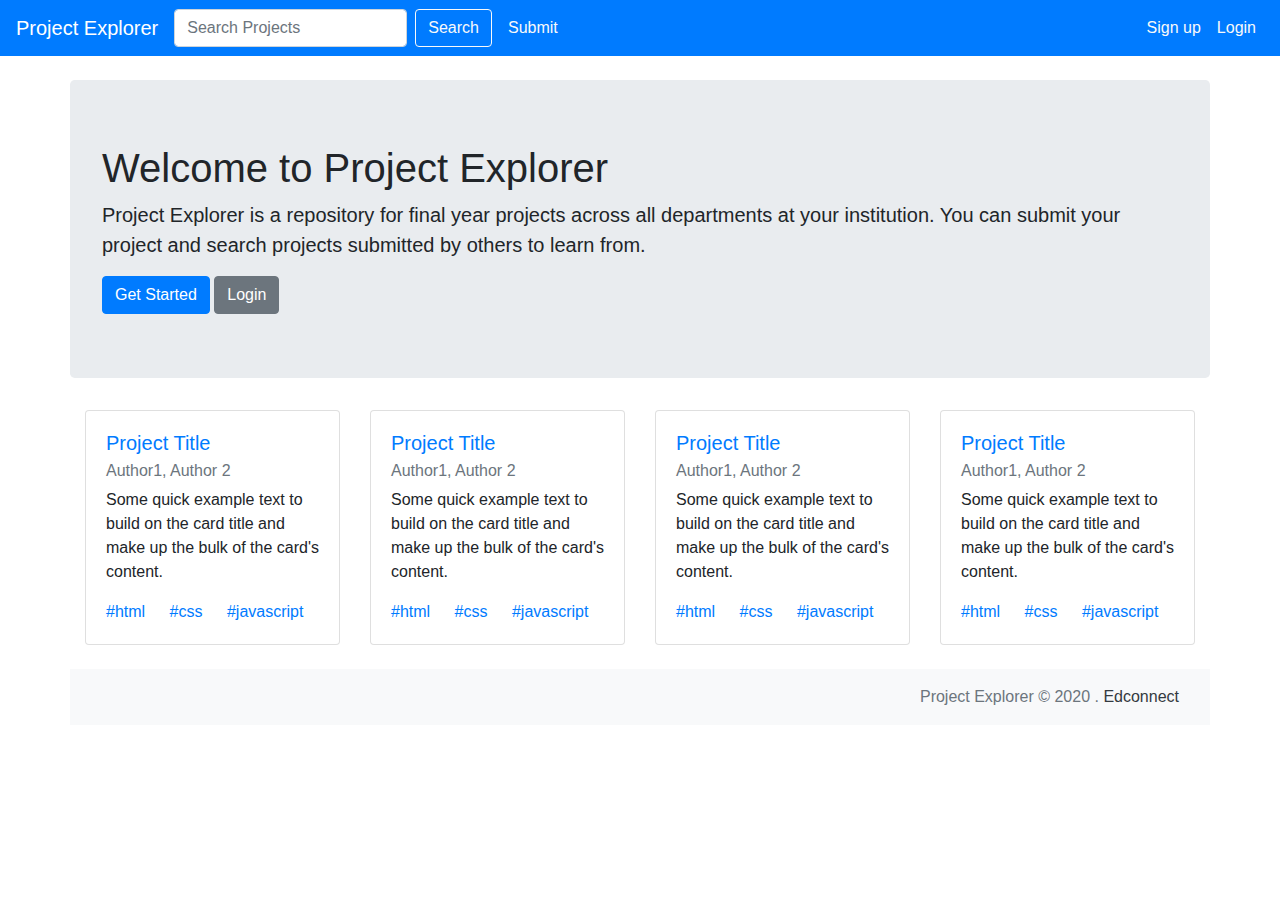
<file: app/public/project-explorer/index.html>
<!DOCTYPE html>
<html>

<head>
    <link rel="stylesheet" href="css/bootstrap.min.css">
</head>

<body>
    <header>
        <nav class="navbar navbar-expand-md navbar-primary fixed-top bg-primary text-white">
            <a class="navbar-brand">Project Explorer</a>
            <button class="navbar-toggler" type="button" data-toggle="collapse" data-target="#navbarsExampleDefault"
                aria-controls="navbarsExampleDefault" aria-expanded="false" aria-label="Toggle navigation">
                <span class="navbar-toggler-icon"></span>
            </button>
            <form name="searchForm" class="form-inline my-2 my-lg-0">
                <label class="sr-only" for="inlineFormInputName2">Search</label>
                <input type="text" class="form-control mr-sm-2" id="inlineFormInputName2" placeholder="Search Projects">
                <button type="button" class="btn btn-outline-light">Search</button>
                <a class="nav-link text-light" href="createproject.html">Submit</a>
            </form>
            <ul class="navbar-nav ml-auto">
                <li class="nav-item">
                    <a class="nav-link text-light" href="register.html">Sign up</a>
                </li>
                <li class="nav-item">
                    <a class="nav-link text-light" href="login.html">Login</a>
                </li>
            </ul>
        </nav>
    </header>


    <main>
        <div class="jumbotron container">
            <h1 class="display-5">Welcome to Project Explorer</h1>
            <p class="lead">Project Explorer is a repository for final year projects across all departments at your
                institution. You can submit your project and search projects submitted by others to learn from.</p>
            <a class="btn btn-primary" href="register.html">Get Started</a>
            <a class="btn btn-secondary" href="login.html">Login</a>
        </div>

        <div class="container">
            <div class="card-deck d-flex justify-content-between">
                <div class="card" style="width: 15rem;">
                    <div class="card-body">
                        <h5 class="card-title text-primary">Project Title</h5>
                        <h6 class=" card-subtitle mb-2 text-muted">Author1, Author 2</h6>
                        <p class="card-text">Some quick example text to build on the card title and make up the bulk of
                            the card's content.</p>
                        <a href="#" class="card-link">#html</a>
                        <a href="#" class="card-link">#css</a>
                        <a href="#" class="card-link">#javascript</a>
                    </div>
                </div>
                <div class="card" style="width: 15rem;">
                    <div class="card-body">
                        <h5 class="card-title text-primary">Project Title</h5>
                        <h6 class=" card-subtitle mb-2 text-muted">Author1, Author 2</h6>
                        <p class="card-text">Some quick example text to build on the card title and make up the bulk of
                            the card's content.</p>
                        <a href="#" class="card-link">#html</a>
                        <a href="#" class="card-link">#css</a>
                        <a href="#" class="card-link">#javascript</a>
                    </div>
                </div>
                <div class="card" style="width: 15rem;">
                    <div class="card-body">
                        <h5 class="card-title text-primary">Project Title</h5>
                        <h6 class=" card-subtitle mb-2 text-muted">Author1, Author 2</h6>
                        <p class="card-text">Some quick example text to build on the card title and make up the bulk of
                            the card's content.</p>
                        <a href="#" class="card-link">#html</a>
                        <a href="#" class="card-link">#css</a>
                        <a href="#" class="card-link">#javascript</a>
                    </div>
                </div>
                <div class="card" style="width: 15rem;">
                    <div class="card-body">
                        <h5 class="card-title text-primary">Project Title</h5>
                        <h6 class=" card-subtitle mb-2 text-muted">Author1, Author 2</h6>
                        <p class="card-text">Some quick example text to build on the card title and make up the bulk of
                            the card's content.</p>
                        <a href="#" class="card-link">#html</a>
                        <a href="#" class="card-link">#css</a>
                        <a href="#" class="card-link">#javascript</a>
                    </div>
                </div>
            </div>
        </div>
        </div>
        <footer class=" container bg-light text-muted text-lg-start">
            <div class="text-right p-3 mt-4">
                Project Explorer © 2020 .
                <a class="text-dark" target="blank" href="https://edconnect.ng/">Edconnect</a>
            </div>
        </footer>
    </main>
</body>

</html>
</file>
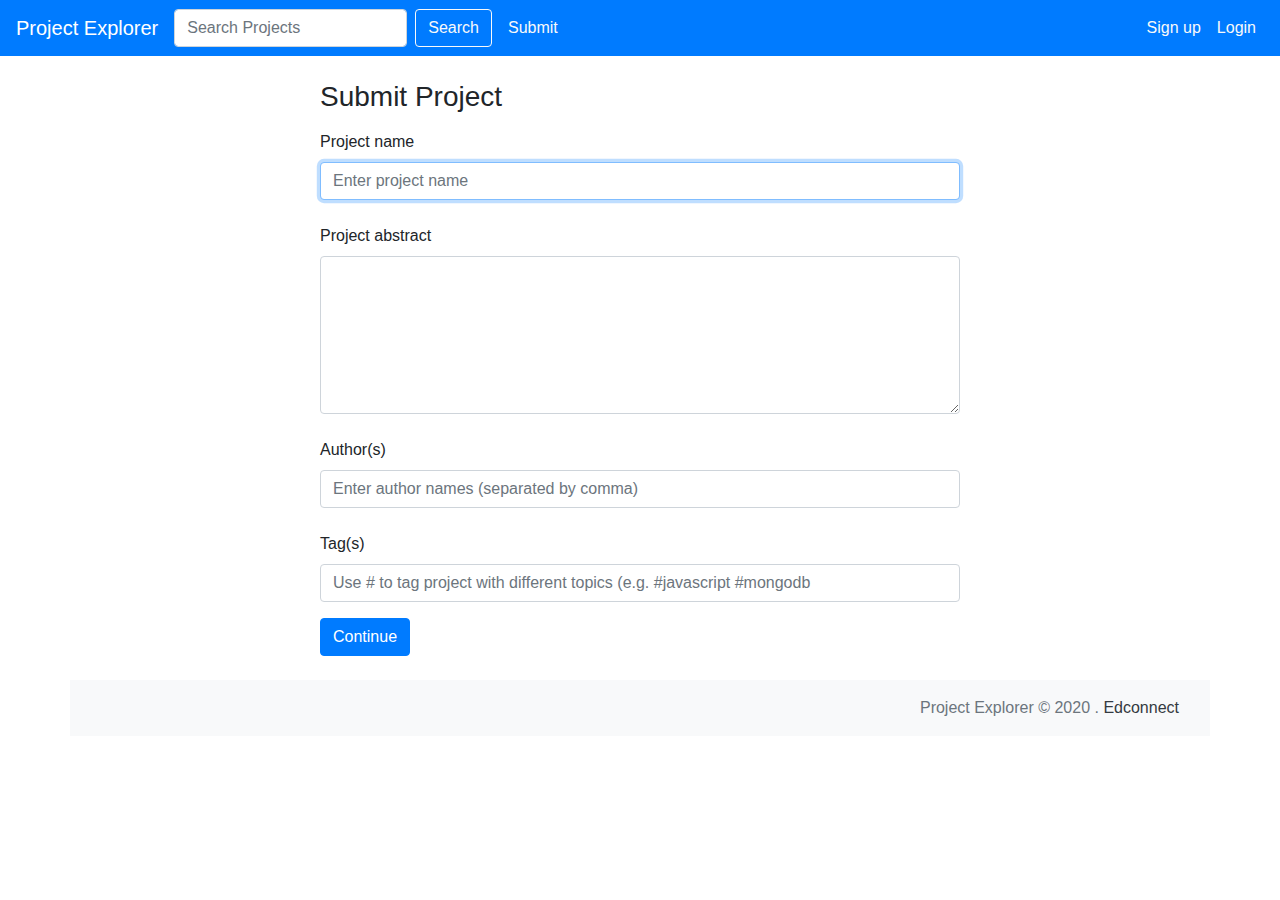
<file: app/public/project-explorer/createproject.html>
<!DOCTYPE html>
<html>

<head>
    <link rel="stylesheet" href="css/bootstrap.min.css">
    <style>
        h3 {
            margin-top: 80px;
        }
    </style>

</head>

<body>
    <header>
        <nav class="navbar navbar-expand-md navbar-primary fixed-top bg-primary text-white">
            <a class="navbar-brand">Project Explorer</a>
            <button class="navbar-toggler" type="button" data-toggle="collapse" data-target="#navbarsExampleDefault"
                aria-controls="navbarsExampleDefault" aria-expanded="false" aria-label="Toggle navigation">
                <span class="navbar-toggler-icon"></span>
            </button>
            <form name="searchForm" class="form-inline my-2 my-lg-0">
                <label class="sr-only" for="inlineFormInputName2">Search</label>
                <input type="text" class="form-control mr-sm-2" id="inlineFormInputName2" placeholder="Search Projects">
                <button type="button" class="btn btn-outline-light">Search</button>
                <a class="nav-link text-light" href="createproject.html">Submit</a>
            </form>
            <ul class="navbar-nav ml-auto">
                <li class="nav-item">
                    <a class="nav-link text-light" href="register.html">Sign up</a>
                </li>
                <li class="nav-item">
                    <a class="nav-link text-light" href="login.html">Login</a>
                </li>
            </ul>
        </nav>
    </header>
    <main>
        <form>
            <div class="form-group mx-auto w-50 mt-4">
                <h3 class="h3 mb-3 font-weight-normal">Submit Project</h3>
                <label class="form-label">Project name</label>
                <input type="text" class="form-control" name="name" placeholder="Enter project name" required autofocus>
            </div>
            <div class="form-group mx-auto w-50 mt-4">
                <label class="form-label">Project abstract</label>
                <textarea class="form-control" name="abstract" rows="6">
                        </textarea>
            </div>
            <div class="form-group mx-auto w-50 mt-4">
                <label class="form-label">Author(s)</label>
                <input type="text" class="form-control" name="authors"
                    placeholder="Enter author names (separated by comma)" autofocus>
            </div>
            <div class="form-group mx-auto w-50 mt-4">
                <label class="form-label">Tag(s)</label>
                <input type="text" class="form-control" name="tags"
                    placeholder="Use # to tag project with different topics (e.g. #javascript #mongodb" autofocus>
            </div>
            <div class="form-group mx-auto w-50">
                <button type="submit" class="btn btn-primary">Continue</button>
            </div>

        </form>
    </main>
    <footer class=" container bg-light text-muted text-lg-start">
        <div class="text-right p-3 mt-4">
            Project Explorer © 2020 .
            <a class="text-dark" target="blank" href="https://edconnect.ng/">Edconnect</a>
        </div>
    </footer>
</body>

</html>
</file>
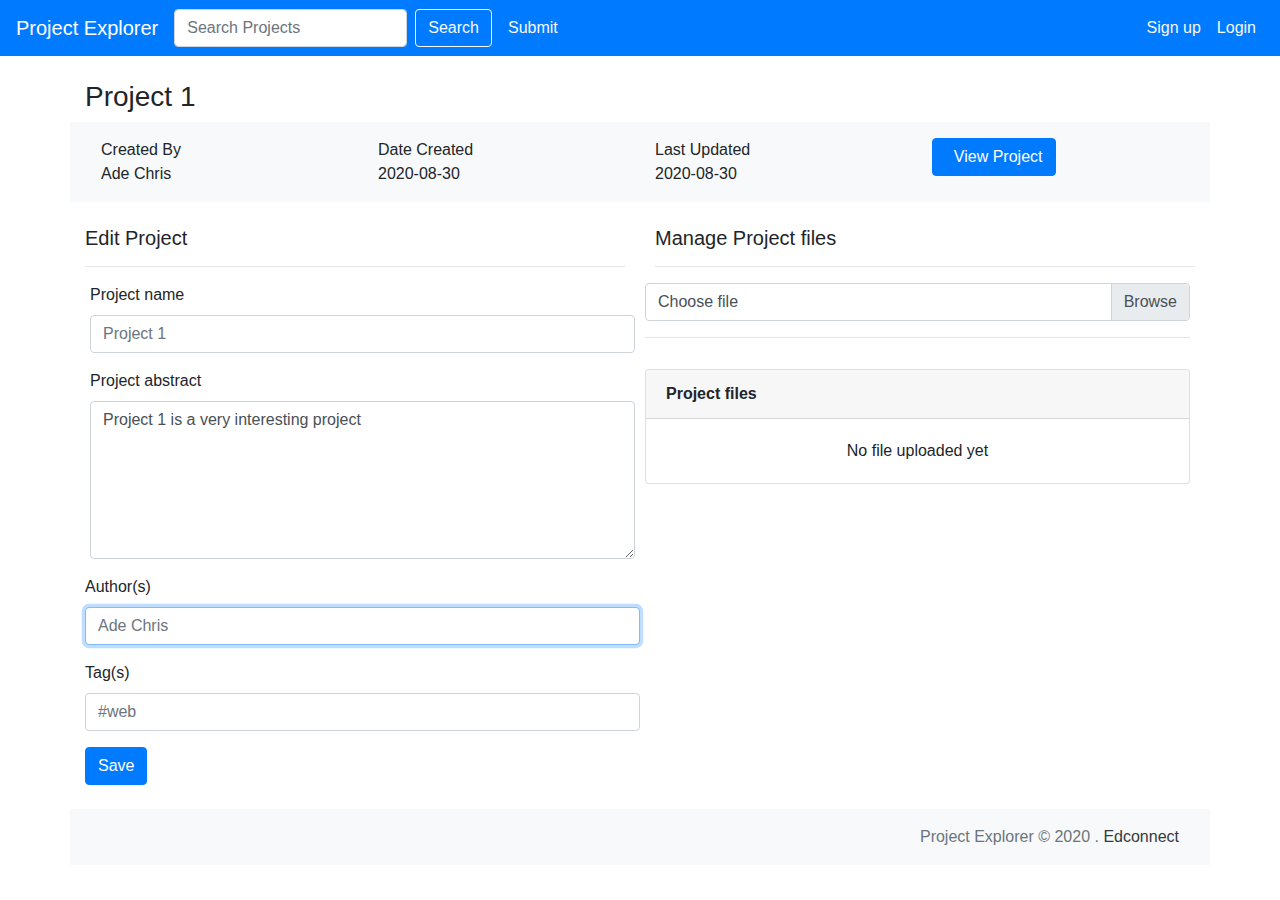
<file: app/public/project-explorer/editproject.html>
<!DOCTYPE html>
<html>

<head>
    <link rel="stylesheet" href="css/bootstrap.min.css">
    <style>
        .h3 {
            margin-top: 80px;
        }

        .col>p {
            margin-bottom: 0;
        }
    </style>
</head>

<body>
    <header>
        <nav class="navbar navbar-expand-md navbar-primary fixed-top bg-primary text-white">
            <a class="navbar-brand">Project Explorer</a>
            <button class="navbar-toggler" type="button" data-toggle="collapse" data-target="#navbarsExampleDefault"
                aria-controls="navbarsExampleDefault" aria-expanded="false" aria-label="Toggle navigation">
                <span class="navbar-toggler-icon"></span>
            </button>
            <form name="searchForm" class="form-inline my-2 my-lg-0">
                <label class="sr-only" for="inlineFormInputName2">Search</label>
                <input type="text" class="form-control mr-sm-2" id="inlineFormInputName2" placeholder="Search Projects">
                <button type="button" class="btn btn-outline-light">Search</button>
                <a class="nav-link text-light" href="createproject.html">Submit</a>
            </form>
            <ul class="navbar-nav ml-auto">
                <li class="nav-item">
                    <a class="nav-link text-light" href="register.html">Sign up</a>
                </li>
                <li class="nav-item">
                    <a class="nav-link text-light" href="login.html">Login</a>
                </li>
            </ul>
        </nav>
    </header>

    <main>
        <section class="container">
            <h3 class="h3">Project 1</h3>
            <div class="row bg-light p-3">
                <div class="col">
                    <p>Created By</p>
                    <p>Ade Chris</p>
                </div>
                <div class="col">
                    <p>Date Created</p>
                    <p>2020-08-30</p>
                </div>
                <div class="col">
                    <p>Last Updated</p>
                    <p>2020-08-30</p>
                </div>
                <div class="col">
                    <a class="btn btn-primary d-flex justify-content-end w-50" href="viewproject.html"
                        role="button">View Project</a>
                </div>
            </div>
        </section>

        <section class="container mt-4">
            <div class="row">
                <div class="col">
                    <h5>Edit Project</h5>
                    <hr />
                </div>
                <div class="col">
                    <h5>Manage Project files</h5>
                    <hr />
                </div>
            </div>
            <form>
                <div class="form-row w-100 mx-auto">
                    <div class="form-group col-6">
                        <label class="form-label">Project name</label>
                        <input type="text" class="form-control" name="name" placeholder="Project 1">
                    </div>
                    <div class="form-group col-6">
                        <div class="custom-file">
                            <input type="file" class="custom-file-input">
                            <label class="custom-file-label">Choose file</label>
                            <hr />
                        </div>
                    </div>
                    <div class="form-group col-6">
                        <label class="form-label">Project abstract</label>
                        <textarea type="text" class="form-control" name="abstract"
                            rows="6">Project 1 is a very interesting project</textarea>
                    </div>
                    <div class="form-group col-6">
                        <div class="card">
                            <div class="card-header font-weight-bold">
                                Project files
                            </div>
                            <div class="card-body">
                                <p class="card-text text-center">No file uploaded yet</p>
                            </div>
                        </div>
                    </div>
                </div>
                <div class="form-group w-50">
                    <label class="form-label">Author(s)</label>
                    <input type="text" class="form-control" name="authors" placeholder="Ade Chris" autofocus>
                </div>
                <div class="form-group w-50 ">
                    <label class="form-label">Tag(s)</label>
                    <input type="text" class="form-control" name="tags" placeholder="#web" autofocus>
                </div>
                <div class="form-group  w-50">
                    <button type="submit" class="btn btn-primary">Save</button>
                </div>

            </form>

        </section>
    </main>
    <footer class=" container bg-light text-muted text-lg-start">
        <div class="text-right p-3 mt-4">
            Project Explorer © 2020 .
            <a class="text-dark" target="blank" href="https://edconnect.ng/">Edconnect</a>
        </div>
    </footer>
</body>

</html>
</file>
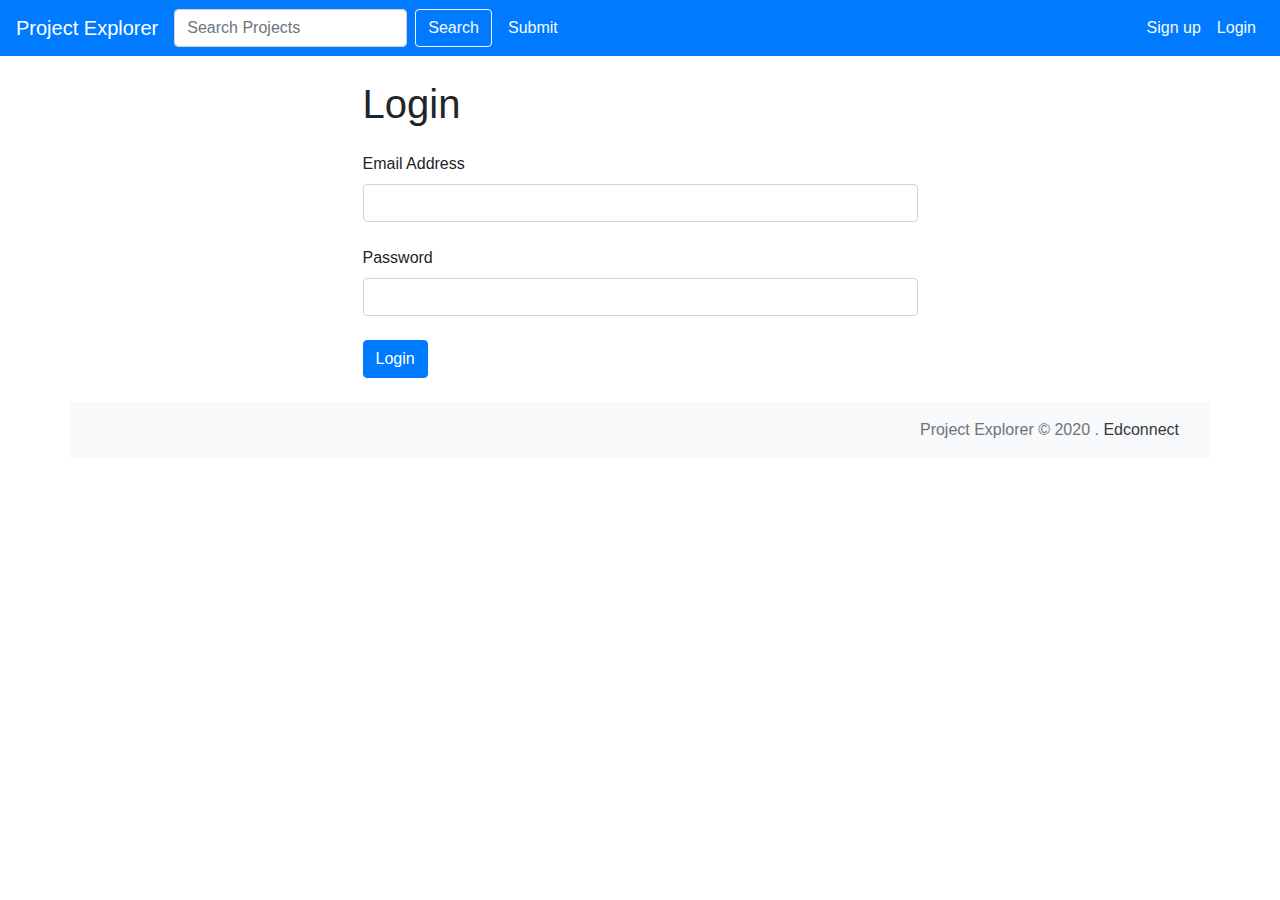
<file: app/public/project-explorer/login.html>
<!DOCTYPE html>
<html>

<head>
    <link rel="stylesheet" href="css/bootstrap.min.css">
</head>

<body>
    <header>
        <nav class="navbar navbar-expand-md navbar-primary fixed-top bg-primary text-white">
            <a class="navbar-brand">Project Explorer</a>
            <button class="navbar-toggler" type="button" data-toggle="collapse" data-target="#navbarsExampleDefault"
                aria-controls="navbarsExampleDefault" aria-expanded="false" aria-label="Toggle navigation">
                <span class="navbar-toggler-icon"></span>
            </button>
            <form name="searchForm" class="form-inline my-2 my-lg-0">
                <label class="sr-only" for="inlineFormInputName2">Search</label>
                <input type="text" class="form-control mr-sm-2" id="inlineFormInputName2" placeholder="Search Projects">
                <button type="button" class="btn btn-outline-light">Search</button>
                <a class="nav-link text-light" href="createproject.html">Submit</a>
            </form>
            <ul class="navbar-nav ml-auto">
                <li class="nav-item">
                    <a class="nav-link text-light" href="register.html">Sign up</a>
                </li>
                <li class="nav-item">
                    <a class="nav-link text-light" href="login.html">Login</a>
                </li>
            </ul>
        </nav>
    </header>

    <main>
        <form class="container">
            <h1 class="form-group mx-auto w-50 mt-4">Login</h1>
            <div class="form-group mx-auto w-50 mt-4">
                <label class="form-label"> Email Address </label>
                <input class="form-control" name="email" type="email" />
            </div>
            <div class="form-group mx-auto w-50 mt-4">
                <label class="form-label"> Password </label>
                <input class="form-control" name="password" type="password" />
            </div>
            <div class="form-group mx-auto w-50 mt-4">
                <button type="submit" class="btn btn-primary">Login</button>
            </div>
        </form>
        <footer class="container bg-light text-muted text-lg-start">
            <div class="text-right p-3 mt-4">
                Project Explorer © 2020 .
                <a class="text-dark" target="blank" href="https://edconnect.ng/">Edconnect</a>
            </div>
        </footer>
    </main>
</body>

</html>
</file>
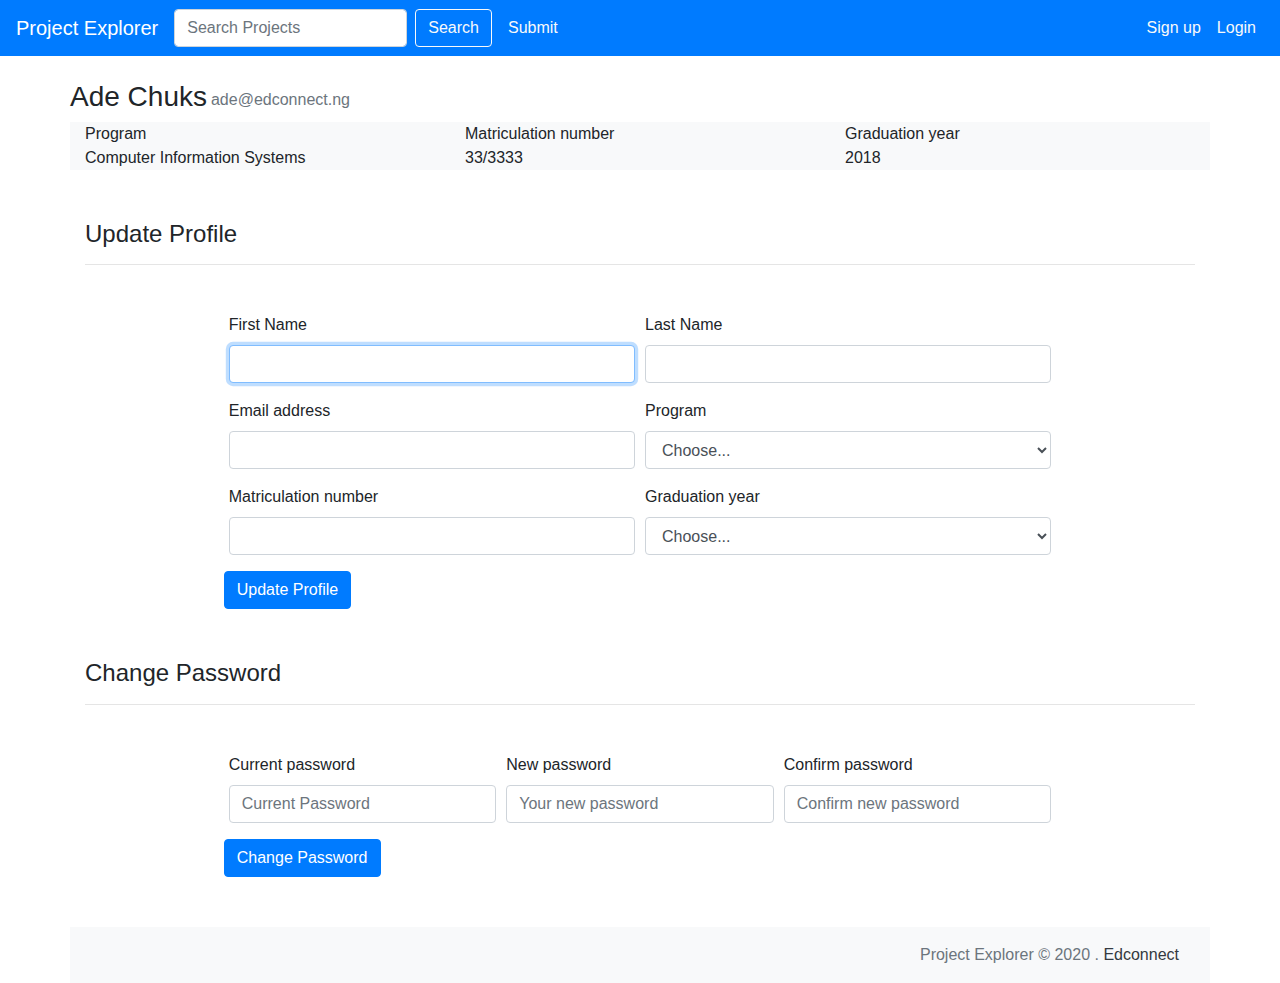
<file: app/public/project-explorer/profile.html>
<!DOCTYPE html>
<html>

<head>
    <link rel="stylesheet" href="css/bootstrap.min.css">
    <style>
        .col>p {
            margin-bottom: 0;
        }

        .container {
            margin-top: 50px;
        }
    </style>
</head>

<body>
    <header>
        <nav class="navbar navbar-expand-md navbar-primary fixed-top bg-primary text-white">
            <a class="navbar-brand">Project Explorer</a>
            <button class="navbar-toggler" type="button" data-toggle="collapse" data-target="#navbarsExampleDefault"
                aria-controls="navbarsExampleDefault" aria-expanded="false" aria-label="Toggle navigation">
                <span class="navbar-toggler-icon"></span>
            </button>
            <form name="searchForm" class="form-inline my-2 my-lg-0">
                <label class="sr-only" for="inlineFormInputName2">Search</label>
                <input type="text" class="form-control mr-sm-2" id="inlineFormInputName2" placeholder="Search Projects">
                <button type="button" class="btn btn-outline-light">Search</button>
                <a class="nav-link text-light" href="createproject.html">Submit</a>
            </form>
            <ul class="navbar-nav ml-auto">
                <li class="nav-item">
                    <a class="nav-link text-light" href="register.html">Sign up</a>
                </li>
                <li class="nav-item">
                    <a class="nav-link text-light" href="login.html">Login</a>
                </li>
            </ul>
        </nav>
    </header>
    <main>
        <div class="container">
            <div class="row">
                <span class="h3">Ade Chuks</span>
                <span class="text-muted mt-2 ml-1">ade@edconnect.ng</span>
            </div>
            <div class="row bg-light">
                <div class="col">
                    <p>Program</p>
                    <p>Computer Information Systems</p>
                </div>
                <div class="col">
                    <p>Matriculation number</p>
                    <p>33/3333</p>
                </div>
                <div class="col">
                    <p>Graduation year</p>
                    <p>2018</p>
                </div>
            </div>
        </div>

        <div class="container">
            <h4>Update Profile</h4>
            <hr />
            <form class="form-signup mt-5">
                <div class="form-row w-75 mx-auto">
                    <div class="form-group col-6">
                        <label class="form-label">First Name</label>
                        <input type="text" class="form-control" name="firstName" required autofocus>
                    </div>
                    <div class="form-group col-6">
                        <label class="form-label">Last Name</label>
                        <input type="text" class="form-control" name="lastName" required autofocus>
                    </div>
                    <div class="form-group col-6">
                        <label for="inputEmail" class="form-label">Email address</label>
                        <input type="email" name="email" id="inputEmail" class="form-control" required autofocus>
                    </div>
                    <div class="form-group col-6">
                        <label class="form-label">Program</label>
                        <select class="form-control" name="program">
                            <option selected>
                                Choose...
                            </option>
                            <option value="computer_science">Computer Science</option>
                            <option value="computer_information_systems">Computer Information Systems</option>
                            <option value="computer_technology">Computer Technology</option>
                        </select>
                    </div>
                    <div class="form-group col-6">
                        <label class="form-label">Matriculation number</label>
                        <input type="text" class="form-control" name="matricNumber" required autofocus>
                    </div>
                    <div class="form-group col-6">
                        <label class="form-label">Graduation year</label>
                        <select class="form-control" name="graduationYear">
                            <option selected>
                                Choose...
                            </option>
                            <option value="2013">2013</option>
                            <option value="2014">2014</option>
                            <option value="2015">2015</option>
                            <option value="2016">2016</option>
                            <option value="2017">2017</option>
                            <option value="2018">2018</option>
                            <option value="2019">2019</option>
                            <option value="2020">2020</option>
                        </select>
                    </div>

                </div>
                <div class="form-group mx-auto w-75">
                    <button type="submit" class="btn btn-primary">Update Profile</button>
                </div>
            </form>
        </div>

        <div class="container">
            <h4>Change Password</h4>
            <hr />
            <form class="form-signup mt-5">
                <div class="form-row w-75 mx-auto">
                    <div class="form-group col">
                        <label for="inputPassword" class="form-label"> Current password</label>
                        <input type="password" name="currentPassword" id="inputPassword" class="form-control"
                            placeholder="Current Password" required>
                    </div>
                    <div class="form-group col">
                        <label for="inputPassword" class="form-label"> New password</label>
                        <input type="password" name="newPassword" id="inputPassword" class="form-control"
                            placeholder="Your new password" required>
                    </div>
                    <div class="form-group col">
                        <label for="inputPassword" class="form-label"> Confirm password</label>
                        <input type="password" name="confirmPassword" id="inputPassword" class="form-control"
                            placeholder="Confirm new password" required>
                    </div>
                </div>
                <div class="form-group mx-auto w-75">
                    <button type="submit" class="btn btn-primary">Change Password</button>
                </div>
            </form>

        </div>

    </main>
    <footer class=" container bg-light text-muted text-lg-start">
        <div class="text-right p-3 mt-4">
            Project Explorer © 2020 .
            <a class="text-dark" target="blank" href="https://edconnect.ng/">Edconnect</a>
        </div>
    </footer>
</body>

</html>
</file>
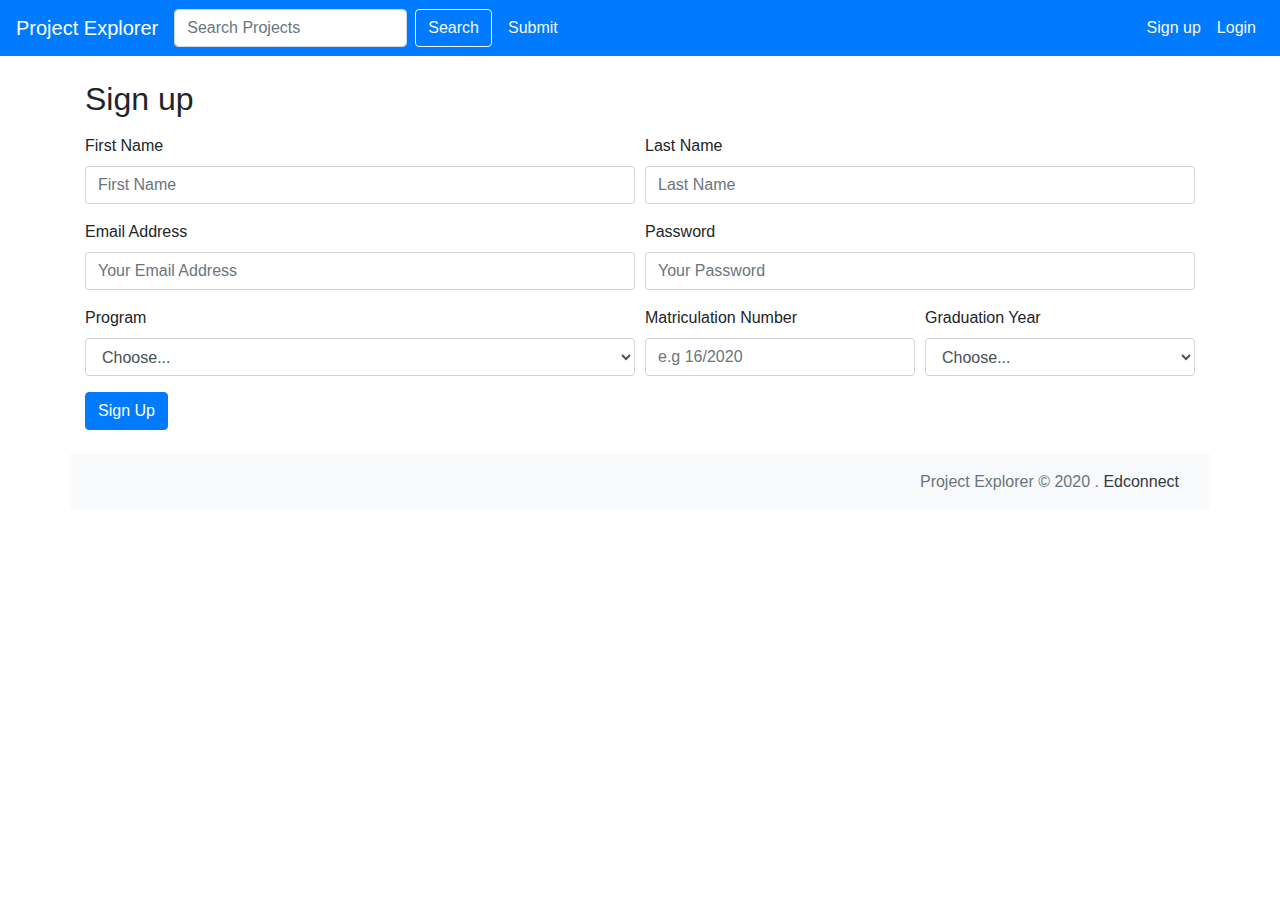
<file: app/public/project-explorer/register.html>
<!DOCTYPE html>
<html>

<head>
    <link rel="stylesheet" href="css/bootstrap.min.css">
</head>

<body>
    <header>
        <nav class="navbar navbar-expand-md navbar-primary fixed-top bg-primary text-white">
            <a class="navbar-brand">Project Explorer</a>
            <button class="navbar-toggler" type="button" data-toggle="collapse" data-target="#navbarsExampleDefault"
                aria-controls="navbarsExampleDefault" aria-expanded="false" aria-label="Toggle navigation">
                <span class="navbar-toggler-icon"></span>
            </button>
            <form name="searchForm" class="form-inline my-2 my-lg-0">
                <label class="sr-only" for="inlineFormInputName2">Search</label>
                <input type="text" class="form-control mr-sm-2" id="inlineFormInputName2" placeholder="Search Projects">
                <button type="button" class="btn btn-outline-light">Search</button>
                <a class="nav-link text-light" href="createproject.html">Submit</a>
            </form>
            <ul class="navbar-nav ml-auto">
                <li class="nav-item">
                    <a class="nav-link text-light" href="register.html">Sign up</a>
                </li>
                <li class="nav-item">
                    <a class="nav-link text-light" href="login.html">Login</a>
                </li>
            </ul>
        </nav>
    </header>
    <main>
        <form class="container mx-auto mt-5">
            <h2 class="form-group mx-auto font-weight-normal">Sign up</h2>
            <div class="form-row">
                <div class="form-group col-md-6">
                    <label class="form-label">First Name</label>
                    <input class="form-control" type="text" name="firstName" placeholder="First Name">
                </div>
                <div class="form-group col-md-6">
                    <label class="form-label">Last Name</label>
                    <input class="form-control" type="text" name="lastName" placeholder="Last Name">
                </div>
            </div>
            <div class="form-row">
                <div class="form-group col-md-6">
                    <label class="form-label">Email Address</label>
                    <input class="form-control" type="email" name="email" placeholder="Your Email Address">
                </div>
                <div class="form-group col-md-6">
                    <label class="form-label">Password</label>
                    <input class="form-control" type="password" name="password" placeholder="Your Password">
                </div>
            </div>
            <div class="form-row">
                <div class="form-group col-md-6">
                    <label class="form-label">Program </label>
                    <select class="form-control" name="program">
                        <option selected>
                            Choose...
                        </option>
                        <option value="computer_science">Computer Science</option>
                        <option value="computer_information_systems">Computer Information Systems</option>
                        <option value="computer_technology">Computer Technology</option>
                    </select>
                </div>
                <div class="form-group col-md-3">
                    <label class="form-label" for="matricNumber">Matriculation Number</label>
                    <input class="form-control" type="text" name="matricNumber" placeholder="e.g 16/2020">
                </div>
                <div class="form-group col-md-3">
                    <label class="form-label">Graduation Year </label>
                    <select class="form-control" name="graduationYear">
                        <option selected>
                            Choose...
                        </option>
                        <option value="2013">2013</option>
                        <option value="2014">2014</option>
                        <option value="2015">2015</option>
                        <option value="2016">2016</option>
                        <option value="2017">2017</option>
                        <option value="2018">2018</option>
                        <option value="2019">2019</option>
                        <option value="2020">2020</option>
                    </select>
                </div>

            </div>
            <div class="form-group mx-auto">
                <button type="submit" class="btn btn-primary">Sign Up</button>
            </div>
        </form>
        <footer class=" container bg-light text-muted text-lg-start">
            <div class="text-right p-3 mt-4">
                Project Explorer © 2020 .
                <a class="text-dark" target="blank" href="https://edconnect.ng/">Edconnect</a>
            </div>
        </footer>
    </main>
</body>

</html>
</file>
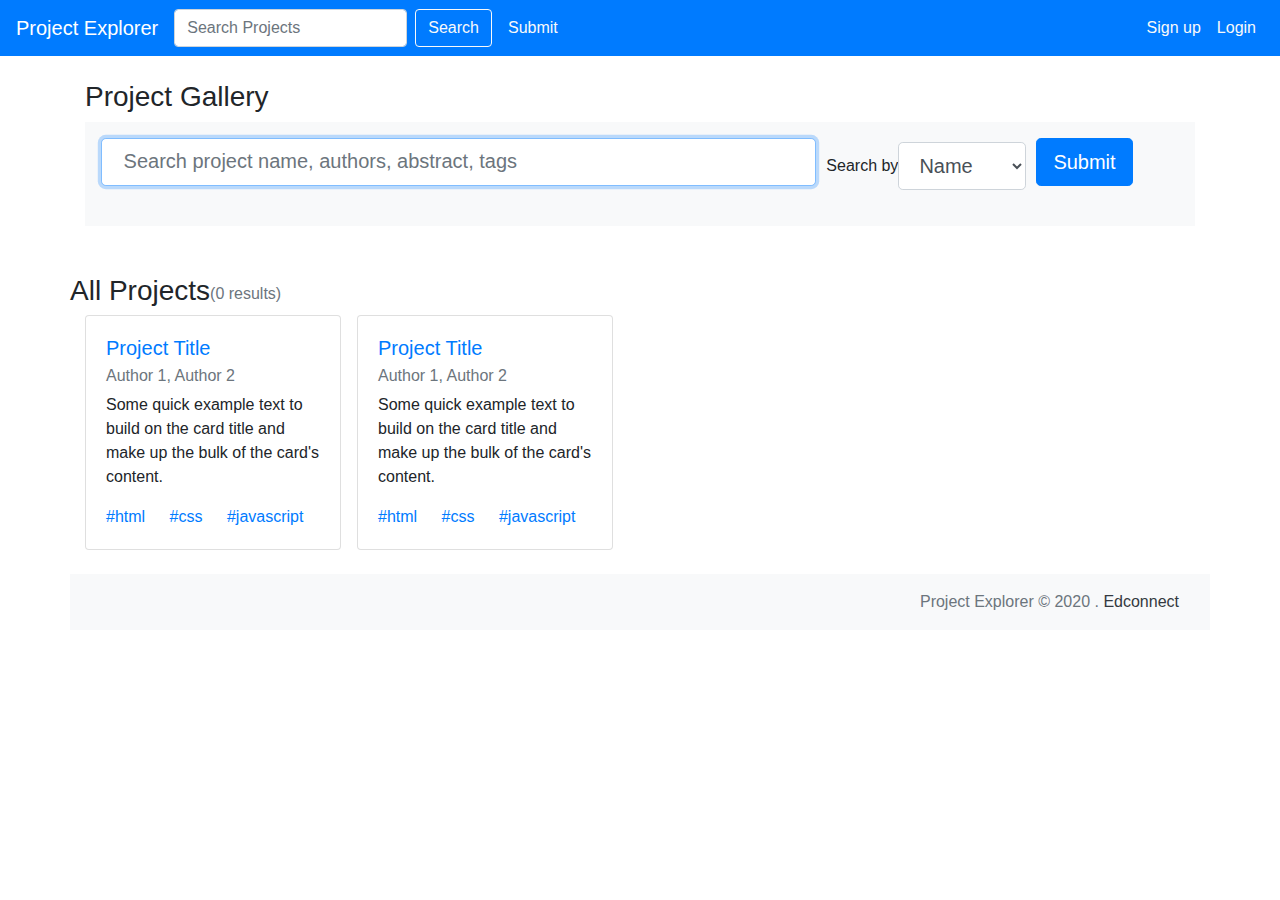
<file: app/public/project-explorer/search.html>
<!DOCTYPE html>
<html>

<head>
    <link rel="stylesheet" href="css/bootstrap.min.css">
    <style>
        h3 {
            margin-top: 80px;
        }
    </style>

</head>

<body>
    <header>
        <nav class="navbar navbar-expand-md navbar-primary fixed-top bg-primary text-white">
            <a class="navbar-brand">Project Explorer</a>
            <button class="navbar-toggler" type="button" data-toggle="collapse" data-target="#navbarsExampleDefault"
                aria-controls="navbarsExampleDefault" aria-expanded="false" aria-label="Toggle navigation">
                <span class="navbar-toggler-icon"></span>
            </button>
            <form name="searchForm" class="form-inline my-2 my-lg-0">
                <label class="sr-only" for="inlineFormInputName2">Search</label>
                <input type="text" class="form-control mr-sm-2" id="inlineFormInputName2" placeholder="Search Projects">
                <button type="button" class="btn btn-outline-light">Search</button>
                <a class="nav-link text-light" href="createproject.html">Submit</a>
            </form>
            <ul class="navbar-nav ml-auto">
                <li class="nav-item">
                    <a class="nav-link text-light" href="register.html">Sign up</a>
                </li>
                <li class="nav-item">
                    <a class="nav-link text-light" href="login.html">Login</a>
                </li>
            </ul>
        </nav>
    </header>
    <main>
        <div class="container">
            <h3>Project Gallery</h3>
            <div class="bg-light p-3">
                <form name="searchForm">
                    <div class="form-row">
                        <div class="form-group col-8 mb-3">
                            <input type="text" class="form-control form-control-lg mb-2" name="searchTerm"
                                placeholder=" Search project name, authors, abstract, tags" required autofocus>
                        </div>
                        <div class="form-group col-auto form-inline">
                            <label class="form-label">Search by</label>

                            <select class="form-control form-control-lg" name="searchType">
                                <option value="name" selected>
                                    Name
                                </option>
                                <option value="Abstract">Abstract</option>
                                <option value="Authors">Authors</option>
                                <option value="Tags">Tags</option>
                            </select>
                        </div>
                        <div class="form-group col-auto">
                            <button type="submit" class="btn btn-lg btn-primary">Submit</button>
                        </div>
                    </div>
                </form>
            </div>
        </div>
        <div class="container mt-5">
            <div class="row">
                <span class="h3">All Projects</span>
                <span class="mt-2 text-muted">(0 results)</span>
            </div>
            <div class="d-flex">
                <div class="card" style="width: 16rem;">
                    <div class="card-body">
                        <h5 class="card-title text-primary">Project Title</h5>
                        <h6 class="card-subtitle mb-2 text-muted">Author 1, Author 2</h6>
                        <p class="card-text">Some quick example text to build on the card title and make up the bulk of
                            the card's content.</p>
                        <a href="#" class="card-link">#html</a>
                        <a href="#" class="card-link">#css</a>
                        <a href="#" class="card-link">#javascript</a>

                    </div>
                </div>
                <div class="card ml-3" style="width: 16rem;">
                    <div class="card-body">
                        <h5 class="card-title text-primary">Project Title</h5>
                        <h6 class="card-subtitle mb-2 text-muted">Author 1, Author 2</h6>
                        <p class="card-text">Some quick example text to build on the card title and make up the bulk of
                            the card's content.</p>
                        <a href="#" class="card-link">#html</a>
                        <a href="#" class="card-link">#css</a>
                        <a href="#" class="card-link">#javascript</a>

                    </div>
                </div>
            </div>
        </div>
    </main>
    <footer class=" container bg-light text-muted text-lg-start">
        <div class="text-right p-3 mt-4">
            Project Explorer © 2020 .
            <a class="text-dark" target="blank" href="https://edconnect.ng/">Edconnect</a>
        </div>
    </footer>
</body>

</html>
</file>
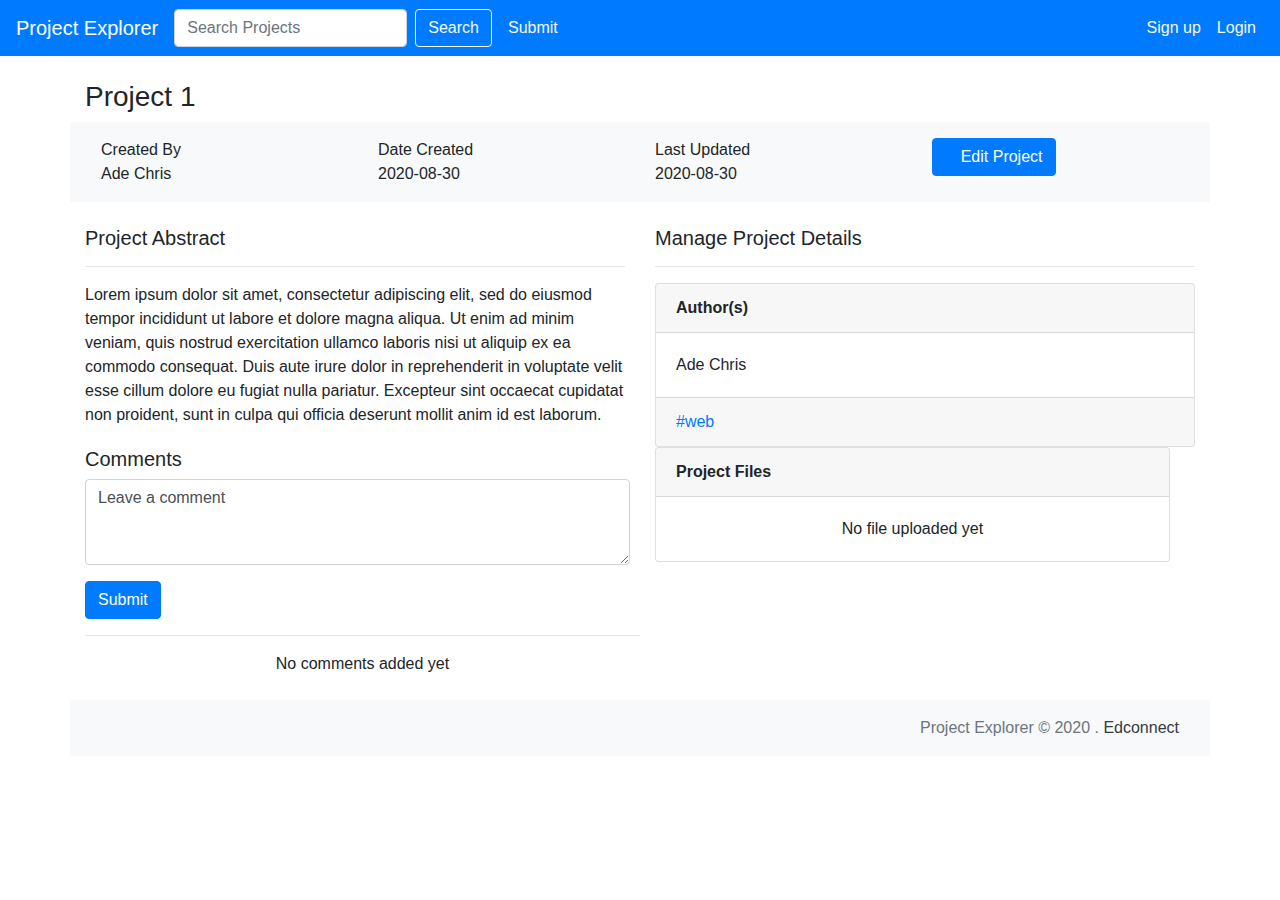
<file: app/public/project-explorer/viewproject.html>
<!DOCTYPE html>
<html>

<head>
    <link rel="stylesheet" href="css/bootstrap.min.css">
    <style>
        .h3 {
            margin-top: 80px;
        }

        .col>p {
            margin-bottom: 0;
        }
    </style>

</head>

<body>
    <header>
        <nav class="navbar navbar-expand-md navbar-primary fixed-top bg-primary text-white">
            <a class="navbar-brand">Project Explorer</a>
            <button class="navbar-toggler" type="button" data-toggle="collapse" data-target="#navbarsExampleDefault"
                aria-controls="navbarsExampleDefault" aria-expanded="false" aria-label="Toggle navigation">
                <span class="navbar-toggler-icon"></span>
            </button>
            <form name="searchForm" class="form-inline my-2 my-lg-0">
                <label class="sr-only" for="inlineFormInputName2">Search</label>
                <input type="text" class="form-control mr-sm-2" id="inlineFormInputName2" placeholder="Search Projects">
                <button type="button" class="btn btn-outline-light">Search</button>
                <a class="nav-link text-light" href="createproject.html">Submit</a>
            </form>
            <ul class="navbar-nav ml-auto">
                <li class="nav-item">
                    <a class="nav-link text-light" href="register.html">Sign up</a>
                </li>
                <li class="nav-item">
                    <a class="nav-link text-light" href="login.html">Login</a>
                </li>
            </ul>
        </nav>
    </header>
    <main>
        <section class="container">
            <h3 class="h3">Project 1</h3>
            <div class="row bg-light p-3">
                <div class="col">
                    <p>Created By</p>
                    <p>Ade Chris</p>
                </div>
                <div class="col">
                    <p>Date Created</p>
                    <p>2020-08-30</p>
                </div>
                <div class="col">
                    <p>Last Updated</p>
                    <p>2020-08-30</p>
                </div>
                <div class="col">
                    <a class="btn btn-primary d-flex justify-content-end w-50" href="editproject.html"
                        role="button">Edit Project</a>
                </div>
            </div>
        </section>

        <section class="container mt-4">
            <div class="row">
                <div class="col-6">
                    <h5>Project Abstract</h5>
                    <hr />
                </div>
                <div class="col-6">
                    <h5>Manage Project Details</h5>
                    <hr />
                </div>
                <div class="col-6">
                    <p>Lorem ipsum dolor sit amet, consectetur adipiscing elit, sed do eiusmod tempor incididunt ut
                        labore et dolore magna aliqua. Ut enim ad minim veniam, quis nostrud exercitation ullamco
                        laboris nisi ut aliquip ex ea commodo consequat. Duis aute irure dolor in reprehenderit in
                        voluptate velit esse cillum dolore eu fugiat nulla pariatur. Excepteur sint occaecat cupidatat
                        non proident, sunt in culpa qui officia deserunt mollit anim id est laborum.</p>
                </div>
                <div class="col-6">
                    <div class="card">
                        <div class="card-header font-weight-bold">
                            Author(s)
                        </div>
                        <div class="card-body">
                            <p class="card-text">Ade Chris</p>
                        </div>
                        <div class="card-footer">
                            <a href="#" class="card-link">#web</a>
                        </div>
                    </div>
                </div>
            </div>
            <form>
                <div class="form-row w-100">
                    <div class="form-group col-6">
                        <label class="form-label h5">Comments</label>
                        <textarea type="text" class="form-control" name="comment" rows="3">Leave a comment</textarea>
                    </div>
                    <div class="form-group col">
                        <div class="col">
                            <div class="card">
                                <div class="card-header font-weight-bold">
                                    Project Files
                                </div>
                                <div class="card-body">
                                    <p class="card-text text-center">No file uploaded yet</p>
                                </div>
                            </div>
                        </div>
                    </div>
                </div>
                <div class="form-group  w-50">
                    <button type="submit" class="btn btn-primary">Submit</button>
                    <hr />
                    <p class="text-center">No comments added yet</p>
                </div>
            </form>

        </section>
    </main>
    <footer class=" container bg-light text-muted text-lg-start">
        <div class="text-right p-3 mt-4">
            Project Explorer © 2020 .
            <a class="text-dark" target="blank" href="https://edconnect.ng/">Edconnect</a>
        </div>
    </footer>
</body>

</html>
</file>
